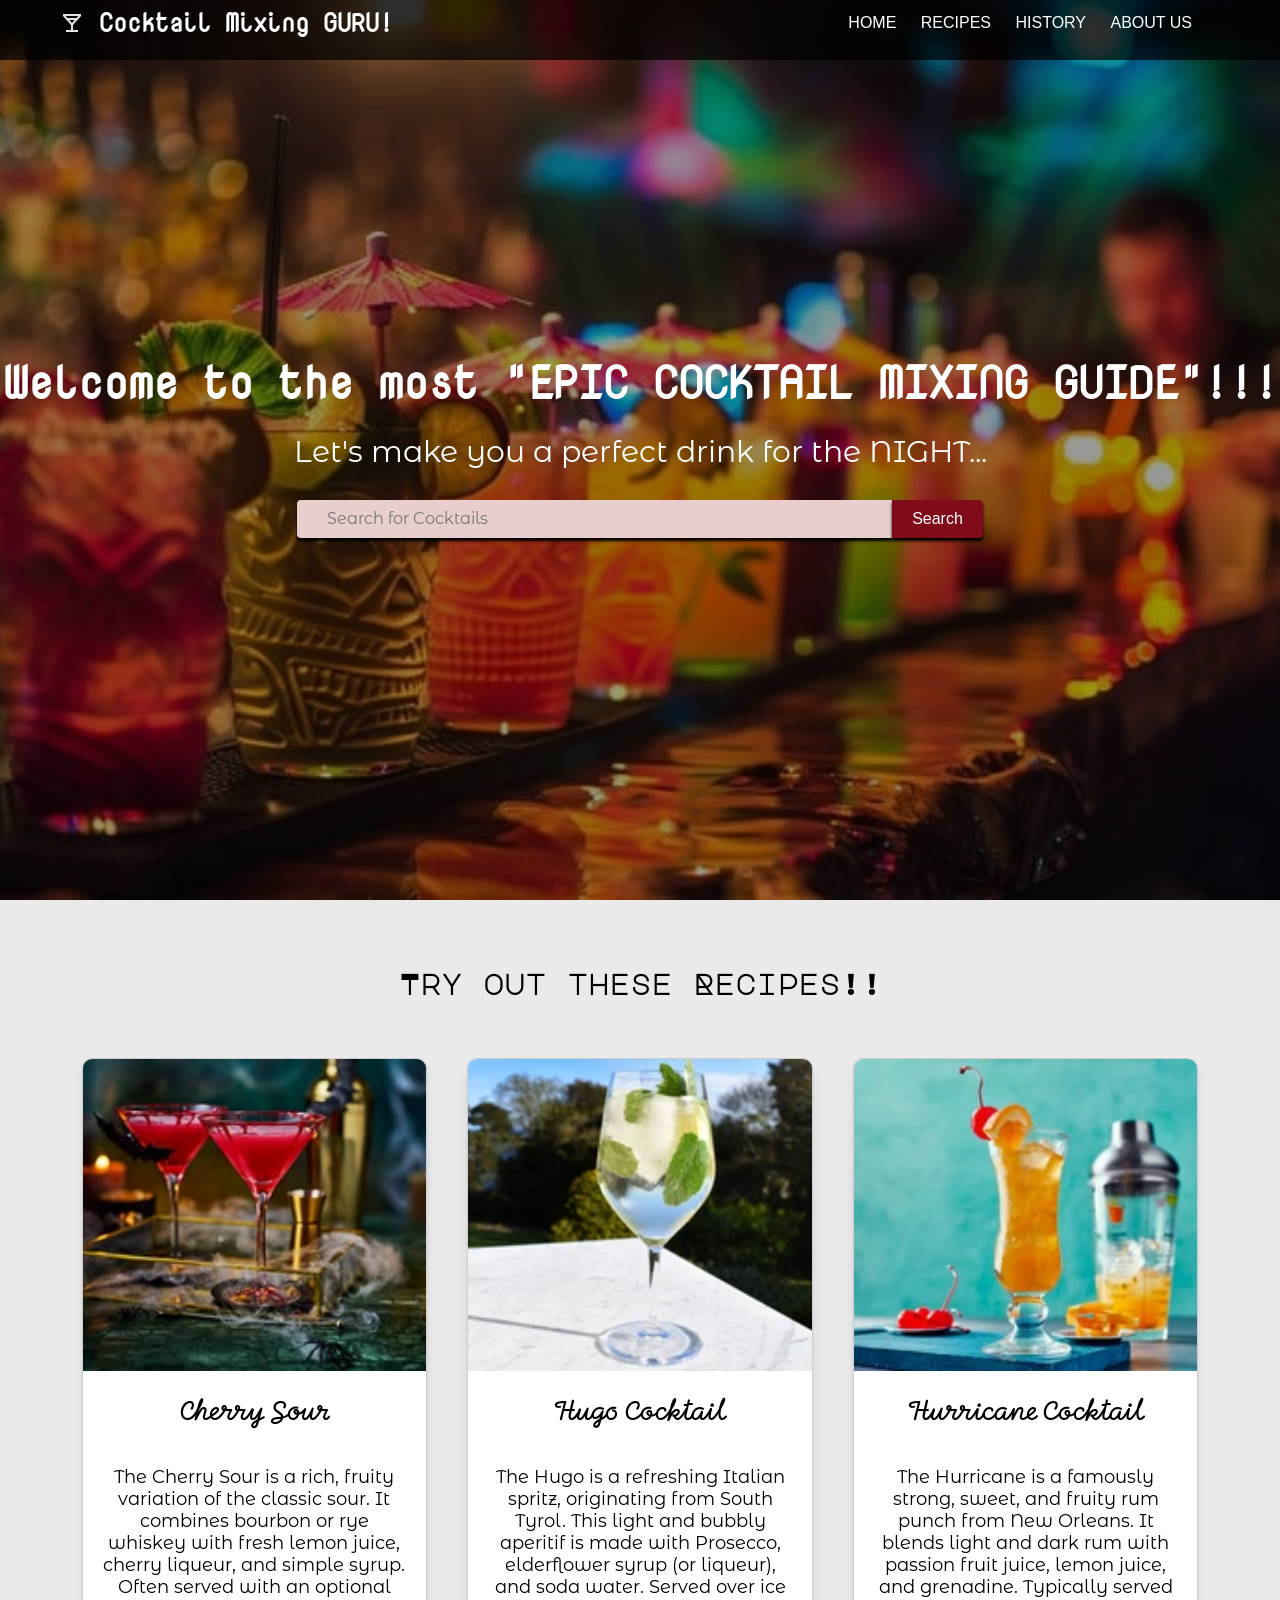
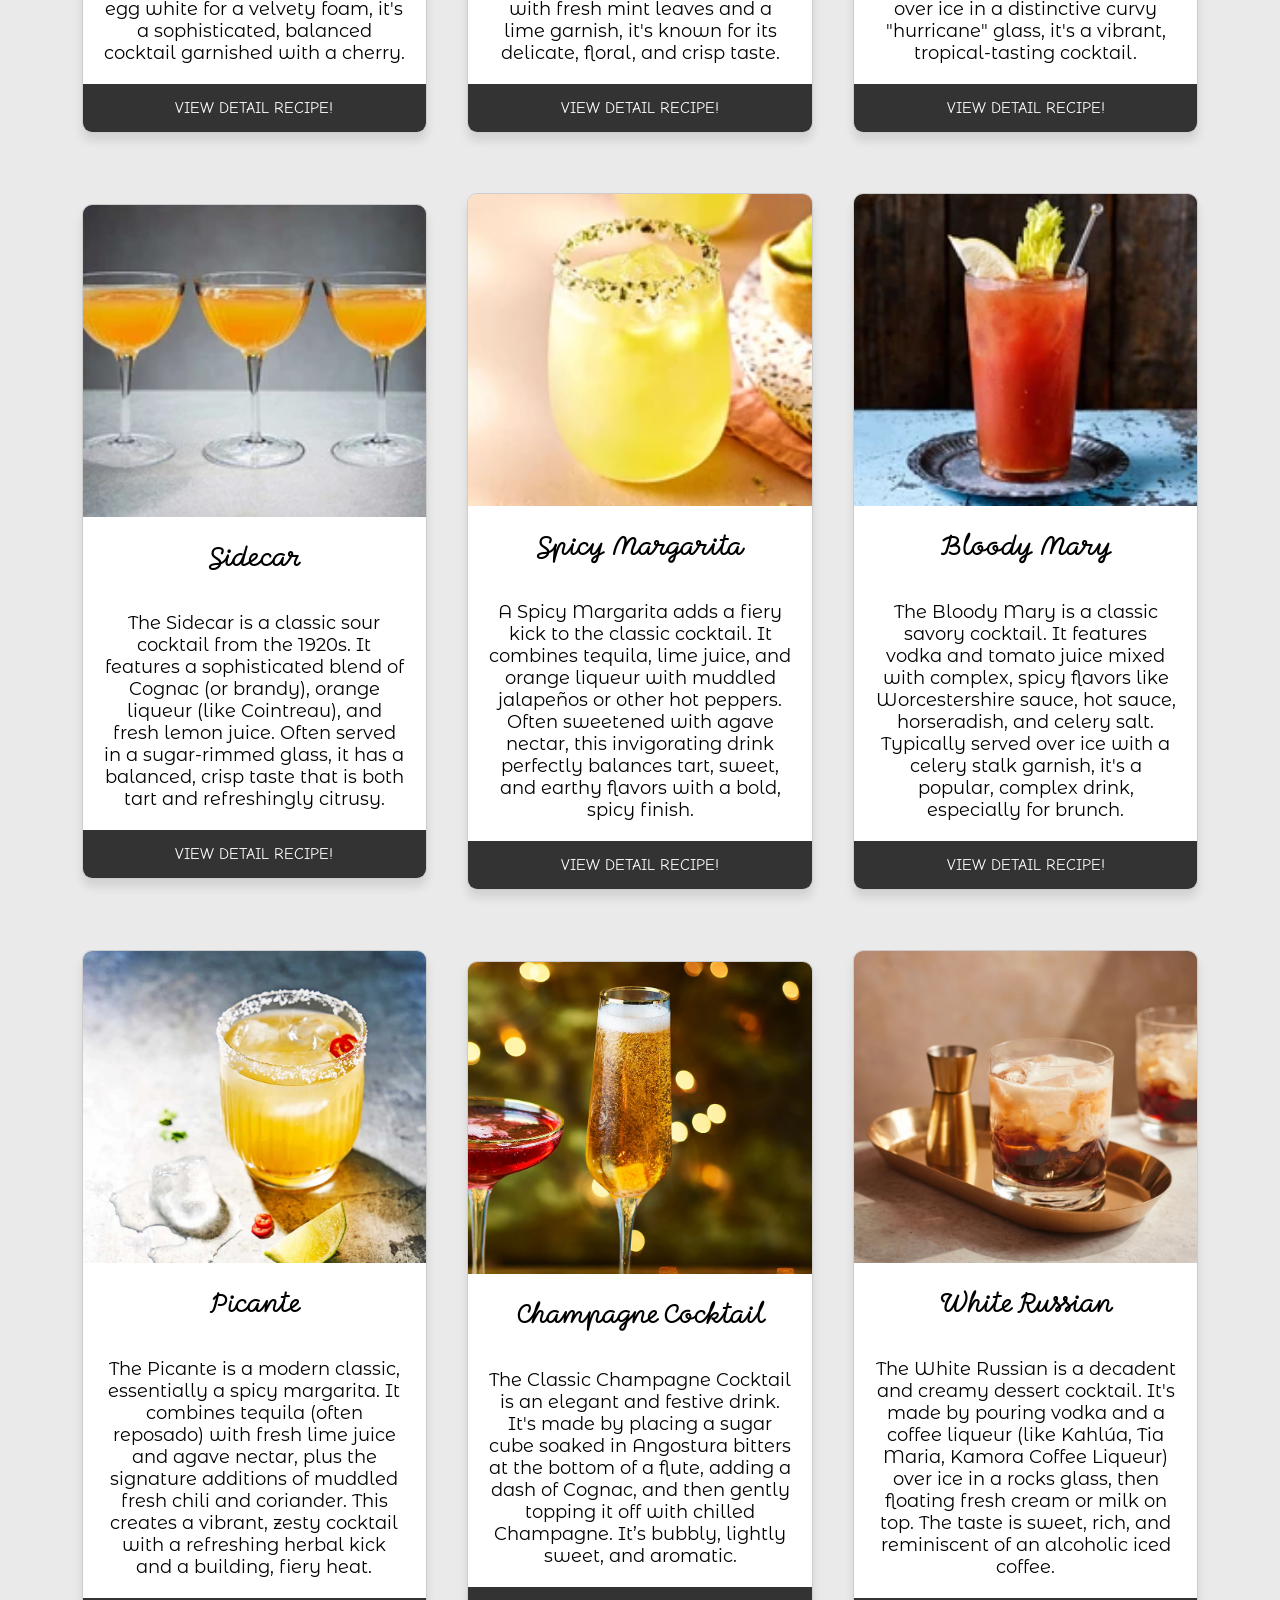
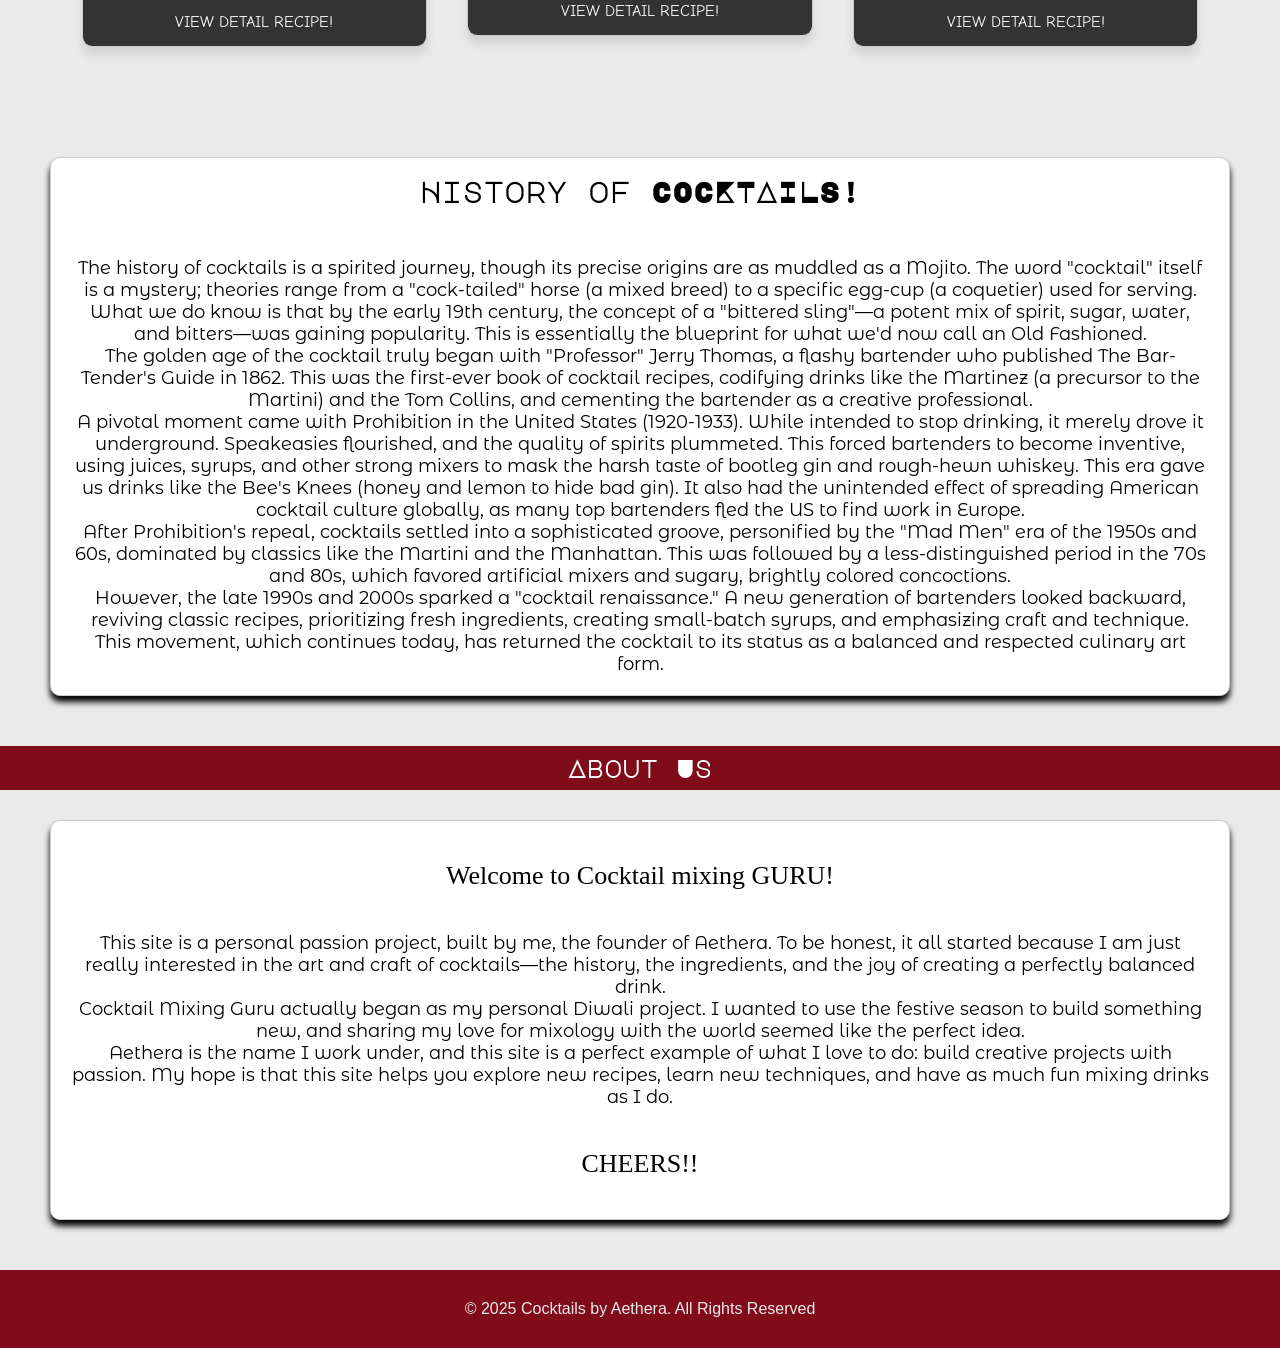
<file: index.html>
<!DOCTYPE html>
<html lang="en">
<head>
    <meta charset="UTF-8">
    <meta name="viewport" content="width=device-width, initial-scale=1.0">
    <title>Cocktail Mixing GURU </title>
    <link rel="preconnect" href="https://fonts.googleapis.com">
    <link href="https://fonts.googleapis.com/css2?family=Montserrat+Alternates:ital,wght@0,100;0,200;0,300;0,400;0,500;0,600;0,700;0,800;0,900;1,100;1,200;1,300;1,400;1,500;1,600;1,700;1,800;1,900&display=swap" rel="stylesheet">
    <link href="https://fonts.googleapis.com/css2?family=Montagu+Slab:opsz,wght@16..144,100..700&display=swap" rel="stylesheet">
    <link href="https://fonts.googleapis.com/css2?family=Nova+Mono&display=swap" rel="stylesheet">
    <link href="https://fonts.googleapis.com/css2?family=Major+Mono+Display&display=swap" rel="stylesheet">
    <link href="https://fonts.googleapis.com/css2?family=Comic+Neue:ital,wght@0,300;0,400;0,700;1,300;1,400;1,700&display=swap" rel="stylesheet">
    <link rel="preconnect" href="https://fonts.gstatic.com" crossorigin>
    <link rel="stylesheet" href="style.css"> 
</head>
<body>
    <header>
            <div class="container">
                <div style="display: flex; cursor: default;">
                <a href="#hom"><svg style="margin-top: 16px; margin-right:15px" xmlns="http://www.w3.org/2000/svg" height="24px" viewBox="0 -960 960 960" width="24px" fill="#e3e3e3"><path d="M240-120v-80h200v-200L120-760v-80h720v80L520-400v200h200v80H240Zm58-560h364l72-80H226l72 80Zm182 204 111-124H369l111 124Zm0 0Z"/></svg></a>
                <h1 class="logo" style="margin-top: 10px;">Cocktail Mixing GURU!</h1>
                </div>
                <nav style="margin-top: 10px;">
                    <ul class="nav-bar">
                        <li><a class="li" href="#hom">HOME</a></li>
                        <li><a class="li" href="#res">RECIPES</a></li>
                        <li><a class="li" href="#his">HISTORY</a></li>
                        <li><a class="li" href="#abt">ABOUT US</a></li>
                    </ul>
                </nav>
            </div>
    </header>

    <section class="hero" id="hom">
        <div class="hero-section">
            <h2>Welcome to the most "EPIC COCKTAIL MIXING GUIDE"!!!</h2>
            <p>Let's make you a perfect drink for the NIGHT...</p>
            <form class="search-box" action="#">
                <input type="text" placeholder="Search for Cocktails">
                <button type="submit">Search</button>
            </form>
        </div>
    </section>

    <section class="Recipes" id="res" style="padding-top: 70px;">
        <h2>Try out these Recipes!!</h2>
        <div class="recipe-section">
            <div class="recipe-section1">
                <div class="recipe-card">
                    <img src="/Cherry-Sour-8c8e6a0.webp">
                    <h2>Cherry Sour</h2>
                    <p>The Cherry Sour is a rich, fruity variation of the classic sour. It combines bourbon or rye whiskey with fresh lemon juice, cherry liqueur, and simple syrup. Often served with an optional egg white for a velvety foam, it's a sophisticated, balanced cocktail garnished with a cherry.</p>
                    <a href="https://www.bbcgoodfood.com/recipes/cherry-sour" target="_blank">VIEW DETAIL RECIPE!</a>
                </div>
                <div class="recipe-card">
                    <img src="/hugo-cocktail-2956cdd.webp">
                    <h2>Hugo Cocktail</h2>
                    <p>The Hugo is a refreshing Italian spritz, originating from South Tyrol. This light and bubbly aperitif is made with Prosecco, elderflower syrup (or liqueur), and soda water. Served over ice with fresh mint leaves and a lime garnish, it's known for its delicate, floral, and crisp taste.</p>
                    <a href="https://www.bbcgoodfood.com/recipes/hugo-cocktail" target="_blank">VIEW DETAIL RECIPE!</a>
                </div>
                <div class="recipe-card">
                    <img src="/hurricane-62b2c43.webp">
                    <h2>Hurricane Cocktail</h2>
                    <p>The Hurricane is a famously strong, sweet, and fruity rum punch from New Orleans. It blends light and dark rum with passion fruit juice, lemon juice, and grenadine. Typically served over ice in a distinctive curvy "hurricane" glass, it's a vibrant, tropical-tasting cocktail.</p>
                    <a href="https://www.bbcgoodfood.com/recipes/hurricane-cocktail" target="_blank">VIEW DETAIL RECIPE!</a>
                </div>
            </div>
            <div class="recipe-section2">
                <div class="recipe-card">
                    <img src="/sidecar-cocktail-79241f4.webp">
                    <h2>Sidecar</h2>
                    <p>The Sidecar is a classic sour cocktail from the 1920s. It features a sophisticated blend of Cognac (or brandy), orange liqueur (like Cointreau), and fresh lemon juice. Often served in a sugar-rimmed glass, it has a balanced, crisp taste that is both tart and refreshingly citrusy.</p>
                    <a href="https://www.bbcgoodfood.com/recipes/sidecar" target="_blank">VIEW DETAIL RECIPE!</a>
                </div>
                <div class="recipe-card">
                    <img src="/SpicyMargaritas-9fcdbe2.webp">
                    <h2>Spicy Margarita</h2>
                    <p>A Spicy Margarita adds a fiery kick to the classic cocktail. It combines tequila, lime juice, and orange liqueur with muddled jalapeños or other hot peppers. Often sweetened with agave nectar, this invigorating drink perfectly balances tart, sweet, and earthy flavors with a bold, spicy finish.</p>
                    <a href="https://www.bbcgoodfood.com/recipes/spicy-margarita" target="_blank">VIEW DETAIL RECIPE!</a>
                </div>
                <div class="recipe-card">
                    <img src="/bloody-mary-a2983ba.webp">
                    <h2>Bloody Mary</h2>
                    <p>The Bloody Mary is a classic savory cocktail. It features vodka and tomato juice mixed with complex, spicy flavors like Worcestershire sauce, hot sauce, horseradish, and celery salt. Typically served over ice with a celery stalk garnish, it's a popular, complex drink, especially for brunch.</p>
                    <a href="https://www.bbcgoodfood.com/recipes/bloody-mary" target="_blank">VIEW DETAIL RECIPE!</a>
                </div>
            </div>
            <div class="recipe-section3">
                <div class="recipe-card">
                    <img src="/Picante-b9a76b8.webp">
                    <h2>Picante</h2>
                    <p>The Picante is a modern classic, essentially a spicy margarita. It combines tequila (often reposado) with fresh lime juice and agave nectar, plus the signature additions of muddled fresh chili and coriander. This creates a vibrant, zesty cocktail with a refreshing herbal kick and a building, fiery heat.</p>
                    <a href="https://www.bbcgoodfood.com/recipes/picante" target="_blank">VIEW DETAIL RECIPE!</a>
                </div>
                <div class="recipe-card">
                    <img src="/Champagne-cocktail-72fbccc.webp">
                    <h2>Champagne Cocktail</h2>
                    <p>The Classic Champagne Cocktail is an elegant and festive drink. It's made by placing a sugar cube soaked in Angostura bitters at the bottom of a flute, adding a dash of Cognac, and then gently topping it off with chilled Champagne. It’s bubbly, lightly sweet, and aromatic.</p>
                    <a href="https://www.bbcgoodfood.com/recipes/classic-champagne-cocktail" target="_blank">VIEW DETAIL RECIPE!</a>
                </div>
                <div class="recipe-card">
                    <img src="/White-russian-bee1557.webp">
                    <h2>White Russian</h2>
                    <p>The White Russian is a decadent and creamy dessert cocktail. It's made by pouring vodka and a coffee liqueur (like Kahlúa, Tia Maria, Kamora Coffee Liqueur) over ice in a rocks glass, then floating fresh cream or milk on top. The taste is sweet, rich, and reminiscent of an alcoholic iced coffee.</p>
                    <a href="https://www.bbcgoodfood.com/recipes/white-russian" target="_blank">VIEW DETAIL RECIPE!</a>
                </div>
            </div>
        </div>
    </section>

    <section class="History" id="his">
        <div class="History-section">
            <h2>History of COCKTAILS!</h2>
            <br>
            <p>The history of cocktails is a spirited journey, though its precise origins are as muddled as a Mojito. The word "cocktail" itself is a mystery; theories range from a "cock-tailed" horse (a mixed breed) to a specific egg-cup (a coquetier) used for serving.</p>
            <p>What we do know is that by the early 19th century, the concept of a "bittered sling"—a potent mix of spirit, sugar, water, and bitters—was gaining popularity. This is essentially the blueprint for what we'd now call an Old Fashioned.</p>
            <p>The golden age of the cocktail truly began with "Professor" Jerry Thomas, a flashy bartender who published The Bar-Tender's Guide in 1862. This was the first-ever book of cocktail recipes, codifying drinks like the Martinez (a precursor to the Martini) and the Tom Collins, and cementing the bartender as a creative professional.</p>
            <p>A pivotal moment came with Prohibition in the United States (1920-1933). While intended to stop drinking, it merely drove it underground. Speakeasies flourished, and the quality of spirits plummeted. This forced bartenders to become inventive, using juices, syrups, and other strong mixers to mask the harsh taste of bootleg gin and rough-hewn whiskey. This era gave us drinks like the Bee's Knees (honey and lemon to hide bad gin). It also had the unintended effect of spreading American cocktail culture globally, as many top bartenders fled the US to find work in Europe.</p>
            <p>After Prohibition's repeal, cocktails settled into a sophisticated groove, personified by the "Mad Men" era of the 1950s and 60s, dominated by classics like the Martini and the Manhattan. This was followed by a less-distinguished period in the 70s and 80s, which favored artificial mixers and sugary, brightly colored concoctions.</p>
            <p>However, the late 1990s and 2000s sparked a "cocktail renaissance." A new generation of bartenders looked backward, reviving classic recipes, prioritizing fresh ingredients, creating small-batch syrups, and emphasizing craft and technique. This movement, which continues today, has returned the cocktail to its status as a balanced and respected culinary art form.</p>
        </div>
    </section>

    <section class="About-us" id="abt">
        <h2>About Us</h2>
        <div class="About-us-section">
            <h3>Welcome to Cocktail mixing GURU!</h3>
            <br>
            <p>This site is a personal passion project, built by me, the founder of Aethera. To be honest, it all started because I am just really interested in the art and craft of cocktails—the history, the ingredients, and the joy of creating a perfectly balanced drink.</p>
            <p>Cocktail Mixing Guru actually began as my personal Diwali project. I wanted to use the festive season to build something new, and sharing my love for mixology with the world seemed like the perfect idea.</p>
            <p>Aethera is the name I work under, and this site is a perfect example of what I love to do: build creative projects with passion. My hope is that this site helps you explore new recipes, learn new techniques, and have as much fun mixing drinks as I do.</p>
            <br>
            <h3>CHEERS!!</h3>
        </div>
    </section>

    <footer>
        <div>
            <p>&copy; 2025 Cocktails by <span id="parent-company">Aethera</span>. All <span>Rights</span> Reserved</p>
        </div>
    </footer>
</body>
</html>
</file>
<file: style.css>
@import url('https://fonts.googleapis.com/css2?family=Momo+Signature&display=swap');
@import url('https://fonts.googleapis.com/css2?family=Noto+Sans+Syriac+Western:wght@100..900&display=swap');

html{
    scroll-behavior: smooth;
}
*{
    padding: 0;
    margin: 0;
    box-sizing: border-box;
    font-family: sans-serif ;
}
body{
    width: 100%;
    min-height: 100vh;
    background: #EAEAEA;
}
header{
    height: 60px;
    width: 100%;
    background: rgba(0, 0, 0, 0.7);
    color: #fff;
    align-items: center;
    display:inline-flex;
    position: fixed;
    z-index: 100;
}
.container{
    width: 90%;
    margin: 0 auto;
    display: flex;
    align-items: center;
    justify-content: space-between;
    position:absolute;
    bottom: 20px;
    left: 60px;

}
nav ul li{
    list-style: none;
    display: inline;
    margin-right:20px;
    font-weight: 520;
    cursor:pointer;
    font-family: Comic Neue;
}
nav ul li:hover{
    transform: scale(1.1);
    font-size: 17px;
}

.nav-bar a,
.nav-bar a:visited,
.nav-bar a:hover,
.nav-bar a:active,
.nav-bar a:focus {
  color: inherit;
  text-decoration: none;
  outline: none;
}

.logo{
    font-size: 25px;
    font-family: Nova Mono;
}
.hero{
    height: 100vh;
    width: 100%;
    background-image: linear-gradient(rgba(0, 0, 0, 0.4), rgba(0, 0, 0, 0.4)), url("/cocktail2.jpg");
    background-repeat: no-repeat;
    background-size: cover;
    background-position: center;
    color: white;
    text-align: center;
    padding: 150px 0px;
}
.hero h2{
    font-size: 45px;
    margin-bottom: 20px;
    font-family: Nova Mono;
}
.hero p{
    font-size: 30px;
    margin-bottom: 30px;
    font-family: Montserrat Alternates;
}
.hero-section{
    padding-top: 200px;
}
.search-box{
    max-width: 850px;
    margin: 15px auto;
    display: flex;
    justify-content: center;
    align-items: center;
    
}
.search-box ::placeholder{
    padding-left: 20px;
    font-family: Montserrat Alternates;
}

.search-box input{
    width: 70%;
    padding: 10px;
    outline: none;
    border-radius: 4px 0 0 4px;
    font-size: 1rem;
    border: none;
    box-shadow:0 3px 3px black;
    background-color: rgb(233, 206, 206);
}
.search-box button{
    padding: 10px 20px;
    outline: none;
    border: none;
    border-radius: 0px 4px 4px 0px;
    font-size: 1rem;
    background-color: #800b19;
    color: white;
    cursor: pointer;
    box-shadow:0 3px 3px black;

}
.Recipes{
    padding: 50px 0;
    background-color: #EAEAEA;
}
.Recipes>h2{
    text-align: center;
    margin-bottom: 30px;
    font-size: 28px;
    font-family: Major Mono Display;
}
.recipe-section{
    max-width: 90%;
    margin: 0 auto;
}
.recipe-section1{
    display: flex;
    justify-content: center;
    align-items: center;
    gap: 20px;
}
.recipe-section2{
    display: flex;
    justify-content: center;
    align-items: center;
    gap: 20px;
}
.recipe-section3{
    display: flex;
    justify-content: center;
    align-items: center;
    gap: 20px;
}
.recipe-card{
    background: white;
    margin: 30px 10px;
    border: 1px solid #ccc;
    border-radius: 10px;
    overflow: hidden;
    box-shadow: 0 8px 10px rgb(0,0,0, 0.1);
    position: relative;
    width: 30%;
    transition: transform 0.3s ease, box-shadow 0.3s ease;
}
.recipe-card:hover{
    transform: scale(1.05); /* slight pop */
    box-shadow: 0 12px 20px rgba(0, 0, 0, 0.2); /* enhance shadow */
    z-index: 10;
}
.recipe-card img{
    width: 100%;
    height: auto;
    object-fit: cover;
}
.recipe-card h2{
    font-size: 22px;
    padding: 20px;
    text-align: center;
    font-family: "Momo Signature", cursive;
    font-weight: normal;
}
.recipe-card h2 {
    transition: transform 0.3s ease, color 0.3s ease, text-shadow 0.3s ease;
}

.recipe-card h2:hover {
    transform: scale(1.1);
    text-shadow: 2px 2px 10px rgba(0, 0, 0, 0.3);
    cursor: default;
}
.recipe-card p{
    font-size: 18px;
    padding: 20px;
    font-family: Montserrat Alternates;
    text-align: center;
}
.recipe-card a{
    display: block;
    text-align: center;
    text-decoration: none;
    background-color: #333;
    color: white;
    padding: 15px 0;
    cursor: pointer;
    font-family: Comic Neue;  
}
.recipe-card a:hover{
    text-decoration: underline;
}
footer{
    background: #800b19;
    padding: 30px 0;
    color: #EAEAEA;
    text-align: center;
}
.History{
    margin-top: 30px;
    background-color: #EAEAEA;
}
.History-section{
    background-color: #fff;
    margin: 0 50px 50px;
    padding: 20px;
    border: 1px solid #ccc;
    border-radius: 10px;
    box-shadow: 0 6px 6px;
    text-align: center;
    font-size: 18px;
}
.History h2{
    text-align: center;
    margin-bottom: 30px;
    font-size: 28px;
    font-family: Major Mono Display;
}
.History p{
    font-family: Montserrat Alternates;
}
.About-us>h2{
    background: #800b19;
    text-align: center;
    color: white;
    padding: 10px 0;
    font-family: Major Mono Display;
}
.About-us-section{
    background-color: #fff;
    border: 1px solid #ccc;
    margin: 0 50px 50px;
    padding: 20px;
    border-radius: 10px;
    text-align: center;
    font-size: 18px;
    box-shadow: 0 6px 6px;
    margin-top: 30px;
}
.About-us-section h3{
    font-size: 26px;
    padding: 20px;
    text-align: center;
    font-family: unit-slab, Georgia, Times, serif;
    font-weight: normal;
}
.About-us-section p{
    font-family: Montserrat Alternates;
}
span:hover {
    text-decoration: underline;
    cursor: pointer;
}
#parent-company {
    cursor:no-drop;
}
</file>
